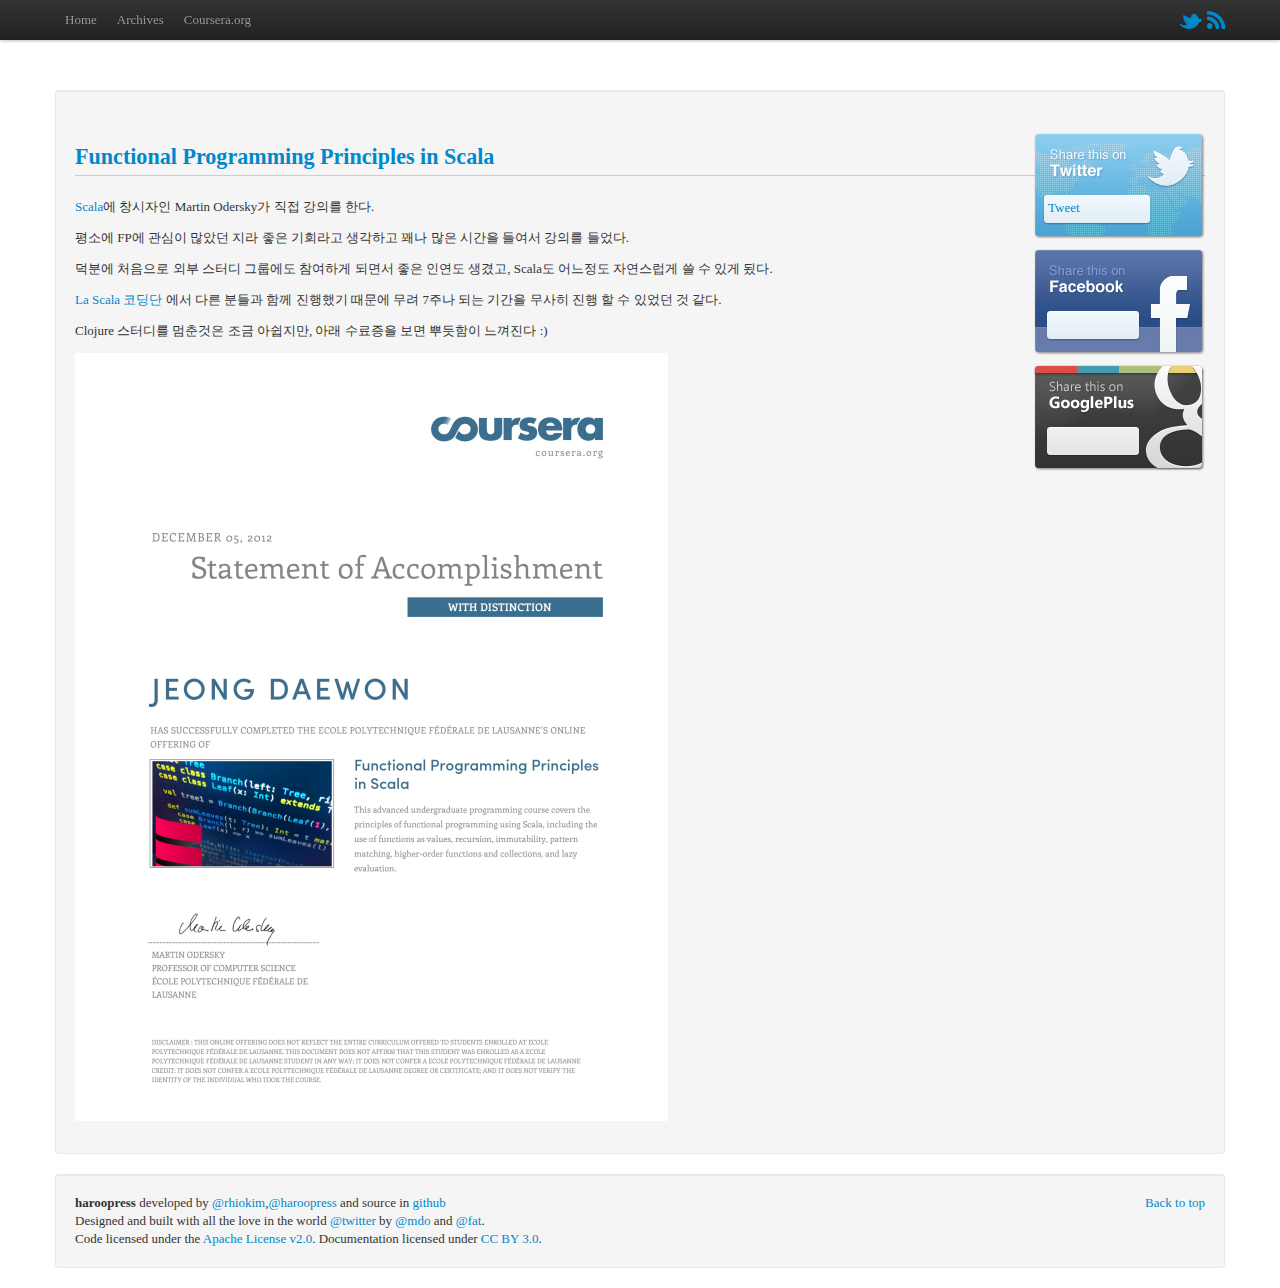
<file: coursera-dot-o-rg/index.html>
<!DOCTYPE html>
<html lang="en">
<head>
    <meta charset="utf-8">
    <title>Coursera.org daewon's log</title>
    <meta name="description" content="about programming language">
    <meta name="author" content="daewon">
    <meta name="keywords" content="javascript,node,scala" />
    <meta name="generator" content="haroopress v0.9.2" />
    <meta name="viewport" content="width=device-width, initial-scale=1.0">

    <!-- Le HTML5 shim, for IE6-8 support of HTML elements -->
    <!--[if lt IE 9]>
      <script src="http://html5shim.googlecode.com/svn/trunk/html5.js"></script>
    <![endif]-->

    <link href="/rss.xml" rel="alternate" title="daewon's log" type="application/rss+xml">

    <!-- Le styles -->
    <link rel="canonical" href="http://daewon.github.io">

    <link href="/css/bootstrap.min.css" rel="stylesheet">
    <link href="/css/bootstrap-responsive.css" rel="stylesheet">
    <link href="/css/font-awesome.css" rel="stylesheet">
    <link href="/css/markdown.css" rel="stylesheet">
    <link href="/css/haroopress.css" rel="stylesheet">
    <link href="/css/theme.css" rel="stylesheet">
    <link href="/css/code/default.css" rel="stylesheet">

    <!-- Le fav and touch icons -->
    <link rel="shortcut icon" type="image/x-icon" href="/favicon.ico">
    <link rel="apple-touch-icon" sizes="72x72" href="/favicon-64.png">

    <script src="/js/jquery.min.js"></script>
    <script src="/js/bootstrap.min.js"></script>
    <script src="/js/apps/toc.js"></script>
</head>
<body data-spy="scroll" data-target=".subnav" data-offset="50">

        <div class="navbar navbar-fixed-top">
      <div class="navbar-inner">
        <div class="container">
          <a class="btn btn-navbar" data-toggle="collapse" data-target=".nav-collapse">
            <span class="icon-bar"></span>
            <span class="icon-bar"></span>
            <span class="icon-bar"></span>
          </a>

          <a class="pull-right" href="/rss.xml"><span class="icon-rss"></span></a>
          
            <a class="pull-right" href="http://twitter.com/blueiur" target="_blank"><span class="icon-twitter"></span></a>
          

          <div class="nav-collapse">
            <ul class="nav">
              <li>
                <a href="/">Home</a>
              </li>
              <li>
                <a href="/archives">Archives</a>
              </li>
              <!-- <li> -->
              <!--   <a href="/slides">Slides</a> -->
              <!-- </li> -->
                
                    <li>
                        <a href="/coursera-dot-o-rg/">Coursera.org</a>
                    </li>
                
            </ul>
          </div>
        </div>
      </div>
    </div>


    
<link href="/css/code/default.css" rel="stylesheet">

<div class="container page-page">
    <div class="row">
        <div class="span12">
            <div class="well markdown-wrapper">
                <ul class="unstyled share pull-right">
                    <li class="twitter">
                        <a href="https://twitter.com/share" class="twitter-share-button" data-lang="en" data-url="http://daewon.github.io/coursera-dot-o-rg/" data-via="blueiur" data-hashtags="scala,fppis,functional">Tweet</a>
                        <script>!function(d,s,id){var js,fjs=d.getElementsByTagName(s)[0];if(!d.getElementById(id)){js=d.createElement(s);js.id=id;js.src="//platform.twitter.com/widgets.js";fjs.parentNode.insertBefore(js,fjs);}}(document,"script","twitter-wjs");</script>
                        <!--a href="https://twitter.com/share" class="twitter-share-button">Tweet</a>
                        <script type="text/javascript" src="//platform.twitter.com/widgets.js"></script-->
                    </li>
                    <li class="facebook">
                        <div id="fb-root"></div>
                        <script>(function(d, s, id) {
                          var js, fjs = d.getElementsByTagName(s)[0];
                          if (d.getElementById(id)) {return;}
                          js = d.createElement(s); js.id = id;
                          js.src = "//connect.facebook.net/en_US/all.js#xfbml=1";
                          fjs.parentNode.insertBefore(js, fjs);
                        }(document, 'script', 'facebook-jssdk'));</script>
                        <div class="fb-like" data-send="false" data-layout="button_count" data-width="450" data-show-faces="true" data-href="http://daewon.github.io/coursera-dot-o-rg/"></div>
                    </li>
                    <li class="google">
                        <script type="text/javascript" src="https://apis.google.com/js/plusone.js"></script>
                        <g:plusone size="medium"></g:plusone>
                    </li>
                </ul>
                <h2 id="toc_26"><a href="https://www.coursera.org/course/progfun">Functional Programming Principles in Scala</a></h2>
<p><a href="http://www.scala-lang.org/">Scala</a>에 창시자인 Martin Odersky가 직접 강의를 한다.</p><p>평소에 FP에 관심이 많았던 지라 좋은 기회라고 생각하고 꽤나 많은 시간을 들여서 강의를 들었다.</p><p>덕분에 처음으로 외부 스터디 그룹에도 참여하게 되면서 좋은 인연도 생겼고, Scala도 어느정도 자연스럽게 쓸 수 있게 됬다.</p><p><a href="https://groups.google.com/forum/?hl=ko&amp;fromgroups#!forum/scala-korea">La Scala 코딩단</a> 
에서 다른 분들과 함께 진행했기 때문에 무려 7주나 되는 기간을 무사히 진행 할 수 있었던 것 같다.</p><p>Clojure 스터디를 멈춘것은 조금 아쉽지만, 아래 수료증을 보면 뿌듯함이 느껴진다 :)</p><p><img src="./@img/fppis.png" alt="fppis "></p>
            </div>
        </div>
    </div>
</div><!-- /container -->


        <footer class="footer">
        <div class="container">
            <div class="row">
                <div class="span12 ">
                    <div class="well">
                        <p class="pull-right"><a href="#">Back to top</a></p>
                            <strong>haroopress</strong> developed by <a href="http://twitter.com/rhiokim" target="_blank">@rhiokim</a>,<a href="http://twitter.com/haroopress" target="_blank">@haroopress</a> and source in <a href="https://github.com/rhiokim/haroopress" target="_blank">github</a><br/>
                            Designed and built with all the love in the world <a href="http://twitter.com/twitter" target="_blank">@twitter</a> by <a href="http://twitter.com/mdo" target="_blank">@mdo</a> and <a href="http://twitter.com/fat" target="_blank">@fat</a>.<br />
                            Code licensed under the <a href="http://www.apache.org/licenses/LICENSE-2.0" target="_blank">Apache License v2.0</a>. Documentation licensed under <a href="http://creativecommons.org/licenses/by/3.0/">CC BY 3.0</a>.
                    </div>
                </div>
            </div>
        </div>
    </footer>

    <script>
        // fix sub nav on scroll
        var $win = $(window)
          , $nav = $('.subnav')
          , navTop = $('.subnav').length && $('.subnav').offset().top - 40
          , isFixed = 0

        processScroll()

        $win.on('scroll', processScroll)

        function processScroll() {
          var i, scrollTop = $win.scrollTop()
          if (scrollTop >= navTop && !isFixed) {
            isFixed = 1
            $nav.addClass('subnav-fixed')
          } else if (scrollTop <= navTop && isFixed) {
            isFixed = 0
            $nav.removeClass('subnav-fixed')
          }
        }
    </script>
    
    

    
</body>
</html>
</file>
<file: css/markdown.css>
/*
 * NOTE:
 * - The use of browser-specific styles (-moz-, -webkit-) should be avoided.
 *   If used, they may not render correctly for people reading the email in
 *   a different browser than the one from which the email was sent.
 */

/* This is the overall wrapper, it should be treated as the `body` section. */
.markdown-wrapper {
  margin-top: 20px;
}


.markdown-wrapper pre, 
.markdown-wrapper code {
  /*padding: 0;*/
}

.markdown-wrapper code {
}

.markdown-wrapper pre {
  padding: 0;
}

.markdown-wrapper pre code {
  font-family: Consolas, Inconsolata, Courier, monospace;
}

.markdown-wrapper pre * {
  font-family: Consolas, Inconsolata, Courier, monospace;
}

.markdown-wrapper ul, 
.markdown-wrapper ol {
  padding-left: 2em;
}

.markdown-wrapper p, 
.markdown-wrapper blockquote, 
.markdown-wrapper ul, 
.markdown-wrapper ol, 
.markdown-wrapper dl, 
.markdown-wrapper li, 
.markdown-wrapper table, 
.markdown-wrapper pre {
  margin: 1em 0;
}

.markdown-wrapper dl {
  padding: 0;
}

.markdown-wrapper dl dt {
  font-size: 1em;
  font-weight: bold;
  font-style: italic;
  padding: 0;
  margin: 1em 0 0.4em;
}

.markdown-wrapper dl dd {
  margin: 0 0 1em;
  padding: 0 1em;
}

.markdown-wrapper blockquote {
  border-left: 4px solid #DDD;
  padding: 0 1em;
  color: #777;
}

.markdown-wrapper blockquote, q {
  quotes: none;
}

.markdown-wrapper blockquote::before, 
.markdown-wrapper blockquote::after, 
.markdown-wrapper q::before, 
.markdown-wrapper q::after {
  content: none;
}

.markdown-wrapper a:link, 
.markdown-wrapper a:visited {
  /*color: #33e;*/
  /*text-decoration: none;*/
}

.markdown-wrapper a:hover {
  /*color: #00f;*/
  /*text-shadow: 1px 1px 2px #ccf;*/
  /*text-decoration: underline;*/
}

.markdown-wrapper h1, 
.markdown-wrapper h2, 
.markdown-wrapper h3, 
.markdown-wrapper h4, 
.markdown-wrapper h5, 
.markdown-wrapper h6 {
  margin: 1.3em 0 1em;
  padding: 0;
  font-weight: bold;
  /*color: black;*/
  cursor: text;
  /*position: relative;*/
}

.markdown-wrapper h1 {
  font-size: 2em;
}

.markdown-wrapper h2 {
  font-size: 1.7em;
  border-bottom: 1px solid #CCC;
}

.markdown-wrapper h3 {
  font-size: 1.5em;
}

.markdown-wrapper h4 {
  font-size: 1.2em;
}

.markdown-wrapper h5 {
  font-size: 1em;
}

.markdown-wrapper h6 {
  font-size: 1em;
  color: #777;
}

.markdown-wrapper blockquote p {
  font-size: 1em;
}

.markdown-wrapper .shadow {
  box-shadow:0 5px 15px #000;
}

.markdown-wrapper table {
  padding: 0;
  border-collapse: collapse;
  border-spacing: 0;
  font-size: 100%;
  font: inherit;
  border: 0;
}

.markdown-wrapper tbody {
  margin: 0;
  padding: 0;
  border: 0;
}

.markdown-wrapper table tr {
  border: 0;
  border-top: 1px solid #CCC;
  /*background-color: white;*/
  margin: 0;
  padding: 0;
}

.markdown-wrapper table tr:nth-child(2n) {
  /*background-color: #F8F8F8;*/
}

.markdown-wrapper table tr th, 
.markdown-wrapper table tr td {
  border: 1px solid #CCC;
  text-align: left;
  margin: 0;
  padding: 0.5em 1em;
}

.markdown-wrapper table tr th {
 font-weight: bold;
}

.markdown-wrapper img {
  max-width: 100%;
}

.markdown-wrapper em.label {
  font-style: normal;
  font-size: .9em;
  padding: 4px 7px 2px;
  white-space: normal;
  line-height: 23px;
}

.markdown-wrapper em.alert {
  display: block;
  font-style: normal;
}

/* ===== Notification messages ===== */

.markdown-wrapper em.alert { cursor: pointer; border-radius: 2px; -webkit-border-radius: 2px; -moz-border-radius: 2px; }
.markdown-wrapper em.alert {
  color: #ffffff;
  text-shadow: 0 1px 0 rgba(0, 0, 0, 0.8);
  background-color: #faa732;
  *background-color: #f89406;
  background-image: -webkit-gradient(linear, 0 0, 0 100%, from(#fbb450), to(#f89406));
  background-image: -webkit-linear-gradient(top, #fbb450, #f89406);
  background-image: -o-linear-gradient(top, #fbb450, #f89406);
  background-image: linear-gradient(to bottom, #fbb450, #f89406);
  background-image: -moz-linear-gradient(top, #fbb450, #f89406);
  background-repeat: repeat-x;
  border-color: #f89406 #f89406 #ad6704;
  border-color: rgba(0, 0, 0, 0.1) rgba(0, 0, 0, 0.1) rgba(0, 0, 0, 0.25);
  filter: progid:dximagetransform.microsoft.gradient(startColorstr='#fffbb450', endColorstr='#fff89406', GradientType=0);
  filter: progid:dximagetransform.microsoft.gradient(enabled=false);
}

.markdown-wrapper em.alert-success {
  color: #ffffff;
  text-shadow: 0 1px 0 rgba(0, 0, 0, 0.8);
  background-color: #5bb75b;
  *background-color: #51a351;
  background-image: -webkit-gradient(linear, 0 0, 0 100%, from(#62c462), to(#51a351));
  background-image: -webkit-linear-gradient(top, #62c462, #51a351);
  background-image: -o-linear-gradient(top, #62c462, #51a351);
  background-image: linear-gradient(to bottom, #62c462, #51a351);
  background-image: -moz-linear-gradient(top, #62c462, #51a351);
  background-repeat: repeat-x;
  border-color: #51a351 #51a351 #387038;
  border-color: rgba(0, 0, 0, 0.1) rgba(0, 0, 0, 0.1) rgba(0, 0, 0, 0.25);
  filter: progid:dximagetransform.microsoft.gradient(startColorstr='#ff62c462', endColorstr='#ff51a351', GradientType=0);
  filter: progid:dximagetransform.microsoft.gradient(enabled=false);
}

.markdown-wrapper em.alert-error,
.markdown-wrapper em.alert-warn {
  color: #ffffff;
  text-shadow: 0 1px 0 rgba(0, 0, 0, 0.8);
  background-color: #faa732;
  *background-color: #f89406;
  background-image: -webkit-gradient(linear, 0 0, 0 100%, from(#fbb450), to(#f89406));
  background-image: -webkit-linear-gradient(top, #fbb450, #f89406);
  background-image: -o-linear-gradient(top, #fbb450, #f89406);
  background-image: linear-gradient(to bottom, #fbb450, #f89406);
  background-image: -moz-linear-gradient(top, #fbb450, #f89406);
  background-repeat: repeat-x;
  border-color: #f89406 #f89406 #ad6704;
  border-color: rgba(0, 0, 0, 0.1) rgba(0, 0, 0, 0.1) rgba(0, 0, 0, 0.25);
  filter: progid:dximagetransform.microsoft.gradient(startColorstr='#fffbb450', endColorstr='#fff89406', GradientType=0);
  filter: progid:dximagetransform.microsoft.gradient(enabled=false);
}

.markdown-wrapper em.alert-inverse {
  color: #ffffff;
  text-shadow: 0 1px 0 rgba(0, 0, 0, 0.8);
  background-color: #363636;
  *background-color: #222222;
  background-image: -webkit-gradient(linear, 0 0, 0 100%, from(#444444), to(#222222));
  background-image: -webkit-linear-gradient(top, #444444, #222222);
  background-image: -o-linear-gradient(top, #444444, #222222);
  background-image: linear-gradient(to bottom, #444444, #222222);
  background-image: -moz-linear-gradient(top, #444444, #222222);
  background-repeat: repeat-x;
  border-color: #222222 #222222 #000000;
  border-color: rgba(0, 0, 0, 0.1) rgba(0, 0, 0, 0.1) rgba(0, 0, 0, 0.25);
  filter: progid:dximagetransform.microsoft.gradient(startColorstr='#ff444444', endColorstr='#ff222222', GradientType=0);
  filter: progid:dximagetransform.microsoft.gradient(enabled=false);
}

.markdown-wrapper em.alert-info {
  color: #ffffff;
  text-shadow: 0 1px 0 rgba(0, 0, 0, 0.8);
  background-color: #49afcd;
  *background-color: #2f96b4;
  background-image: -webkit-gradient(linear, 0 0, 0 100%, from(#5bc0de), to(#2f96b4));
  background-image: -webkit-linear-gradient(top, #5bc0de, #2f96b4);
  background-image: -o-linear-gradient(top, #5bc0de, #2f96b4);
  background-image: linear-gradient(to bottom, #5bc0de, #2f96b4);
  background-image: -moz-linear-gradient(top, #5bc0de, #2f96b4);
  background-repeat: repeat-x;
  border-color: #2f96b4 #2f96b4 #1f6377;
  border-color: rgba(0, 0, 0, 0.1) rgba(0, 0, 0, 0.1) rgba(0, 0, 0, 0.25);
  filter: progid:dximagetransform.microsoft.gradient(startColorstr='#ff5bc0de', endColorstr='#ff2f96b4', GradientType=0);
  filter: progid:dximagetransform.microsoft.gradient(enabled=false);
}

.markdown-wrapper em.alert-danger {
  color: #ffffff;
  text-shadow: 0 1px 0 rgba(0, 0, 0, 0.8);
  background-color: #da4f49;
  *background-color: #bd362f;
  background-image: -webkit-gradient(linear, 0 0, 0 100%, from(#ee5f5b), to(#bd362f));
  background-image: -webkit-linear-gradient(top, #ee5f5b, #bd362f);
  background-image: -o-linear-gradient(top, #ee5f5b, #bd362f);
  background-image: linear-gradient(to bottom, #ee5f5b, #bd362f);
  background-image: -moz-linear-gradient(top, #ee5f5b, #bd362f);
  background-repeat: repeat-x;
  border-color: #bd362f #bd362f #802420;
  border-color: rgba(0, 0, 0, 0.1) rgba(0, 0, 0, 0.1) rgba(0, 0, 0, 0.25);
  filter: progid:dximagetransform.microsoft.gradient(startColorstr='#ffee5f5b', endColorstr='#ffbd362f', GradientType=0);
  filter: progid:dximagetransform.microsoft.gradient(enabled=false);
}
</file>
<file: css/haroopress.css>
*, p {
    font-family: AppleSDGothicNeo-Medium;
}

iframe {
    border: 0;
}

#disqus_thread {
    margin-top: 20px;
}

/**
 * layout
 */
.page-main, .page-archive, .page-archives,
.page-author, .page-authors, .page-category,
.page-categories, .page-slides, .page-page {
    margin-top: 70px;
}

/**
 * categories
 */
.page-categories {}
.page-categories hr{
    margin: 6px 0;
}
.page-categories img{
    width: 40px;
}

/**
 * category
 */

/**
 * contributor
 */
.contributors {}
.contributors img {
    width: 48px;
    height: 48px;
    -webkit-border-radius: 5px;
    -moz-border-radius: 5px;
    border-radius: 5px;
    -webkit-box-shadow: 0 0 3px rgba(0, 0, 0, 0.4);
    -moz-box-shadow: 0 0 3px rgba(0, 0, 0, 0.4);
    box-shadow: 0 0 3px rgba(0, 0, 0, 0.4);
}

.contributors h6 {
    margin-bottom: 5px;
}
.contributors strong {
    font-size: 1.4em;
}
.contributors hr {
    margin: 6px 0;
}
.contributors p {
    margin: 6px 0 0 6px;
    display: inline-block;
}
.contributors a {
    font-size: 1.1em;
}

/* bookmark icon */

.bookmark {
    width: 38px;
    height: 68px;
    margin-top: -23px;
    background-image: url(/img/bookmark-ribbon-iPad.png);
}

/**
 * 페이지 스타일
 */
ul.share {
    margin-left: 20px;
}
ul.share li {
    width: 157px;
    height: 40px;
    padding: 66px 0 0 14px;
    margin: 10px 0 0 0;
}

ul.share li.twitter {
    background: url(/img/share-twitter.png);
}
ul.share li.facebook {
    background: url(/img/share-facebook.png);
}
ul.share li.google {
    background: url(/img/share-googleplus.png);
}
ul.share li.facebook .fb-like {
    margin-left: 3px;
}
ul.share li.google #___plusone_0 {
    margin-left: 3px !important;
}


/**
 * 아티클 목록
 */
.page-archives .comment {
    overflow: hidden;
    padding: 0 0 1em;
    border-bottom: 1px solid #ddd;
    margin: 0 0 1em;
    *zoom: 1;
    margin:  18px 0 18px 0;
}

.page-archives .comment-img {
    float: left;
    margin-right: 33px;
    border-radius: 5px;
    overflow: hidden;
}

.page-archives .comment-img img {
    display: block;
}

.page-archives .comment-body {
    overflow: hidden;
}

.page-archives .comment .text {
    padding: 10px;
    border: 1px solid #e5e5e5;
    border-radius: 5px;
    background: #fff;
}

.page-archives .comment .text p:last-child {
    margin: 0;
}

.page-archives .comment .attribution {
    margin: 0.5em 0 0;
    color: #666;
}

/* Decoration */

.page-archives .comments,
.page-archives .comment {
    position: relative;
}

.page-archives .comments:before,
.page-archives .comment:before,
.page-archives .comment .text:before {
    content: "";
    position: absolute;
    top: 0;
    left: 65px;
}

.page-archives .comments:before {
    width: 3px;
    top: -20px;
    bottom: -20px;
    background: rgba(0,0,0,0.1);
}

.page-archives .comment:before {
    width: 9px;
    height: 9px;
    border: 3px solid #fff;
    border-radius: 100px;
    margin: 16px 0 0 -6px;
    box-shadow: 0 1px 1px rgba(0,0,0,0.2), inset 0 1px 1px rgba(0,0,0,0.1);
    background: #ccc;
}

.page-archives .comment:hover:before {
    background: orange;
}

.page-archives .comment .text:before {
    top: 18px;
    left: 78px;
    width: 9px;
    height: 9px;
    border-width: 0 0 1px 1px;
    border-style: solid;
    border-color: #e5e5e5;
    background: #fff;
    -webkit-transform: rotate(45deg);
    -moz-transform: rotate(45deg);
    -ms-transform: rotate(45deg);
    -o-transform: rotate(45deg);
}​


/* Fixed subnav on scroll, but only for 980px and up (sorry IE!) */
@media (min-width: 980px) {
  .subnav-fixed {
    top: 0;
  }
}
</file>
<file: css/theme.css>
.navbar span.icon-twitter, .navbar span.icon-rss {
    margin-top: 12px;
    margin-left: 5px;
    font-size: 24px;
}

.social-area {
	width: 100px;
	margin-left: 10px;
}
</file>
<file: css/code/default.css>
/*

Original style from softwaremaniacs.org (c) Ivan Sagalaev <Maniac@SoftwareManiacs.Org>

*/

pre code {
  display: block; padding: 0.5em;
  background: #F0F0F0;
}

pre code,
pre .subst,
pre .tag .title,
pre .lisp .title,
pre .clojure .built_in,
pre .nginx .title {
  color: black;
}

pre .string,
pre .title,
pre .constant,
pre .parent,
pre .tag .value,
pre .rules .value,
pre .rules .value .number,
pre .preprocessor,
pre .ruby .symbol,
pre .ruby .symbol .string,
pre .aggregate,
pre .template_tag,
pre .django .variable,
pre .smalltalk .class,
pre .addition,
pre .flow,
pre .stream,
pre .bash .variable,
pre .apache .tag,
pre .apache .cbracket,
pre .tex .command,
pre .tex .special,
pre .erlang_repl .function_or_atom,
pre .markdown .header {
  color: #800;
}

pre .comment,
pre .annotation,
pre .template_comment,
pre .diff .header,
pre .chunk,
pre .markdown .blockquote {
  color: #888;
}

pre .number,
pre .date,
pre .regexp,
pre .literal,
pre .smalltalk .symbol,
pre .smalltalk .char,
pre .go .constant,
pre .change,
pre .markdown .bullet,
pre .markdown .link_url {
  color: #080;
}

pre .label,
pre .javadoc,
pre .ruby .string,
pre .decorator,
pre .filter .argument,
pre .localvars,
pre .array,
pre .attr_selector,
pre .important,
pre .pseudo,
pre .pi,
pre .doctype,
pre .deletion,
pre .envvar,
pre .shebang,
pre .apache .sqbracket,
pre .nginx .built_in,
pre .tex .formula,
pre .erlang_repl .reserved,
pre .prompt,
pre .markdown .link_label,
pre .vhdl .attribute,
pre .clojure .attribute,
pre .coffeescript .property {
  color: #88F
}

pre .keyword,
pre .id,
pre .phpdoc,
pre .title,
pre .built_in,
pre .aggregate,
pre .css .tag,
pre .javadoctag,
pre .phpdoc,
pre .yardoctag,
pre .smalltalk .class,
pre .winutils,
pre .bash .variable,
pre .apache .tag,
pre .go .typename,
pre .tex .command,
pre .markdown .strong,
pre .request,
pre .status {
  font-weight: bold;
}

pre .markdown .emphasis {
  font-style: italic;
}

pre .nginx .built_in {
  font-weight: normal;
}

pre .coffeescript .javascript,
pre .javascript .xml,
pre .tex .formula,
pre .xml .javascript,
pre .xml .vbscript,
pre .xml .css,
pre .xml .cdata {
  opacity: 0.5;
}
</file>
